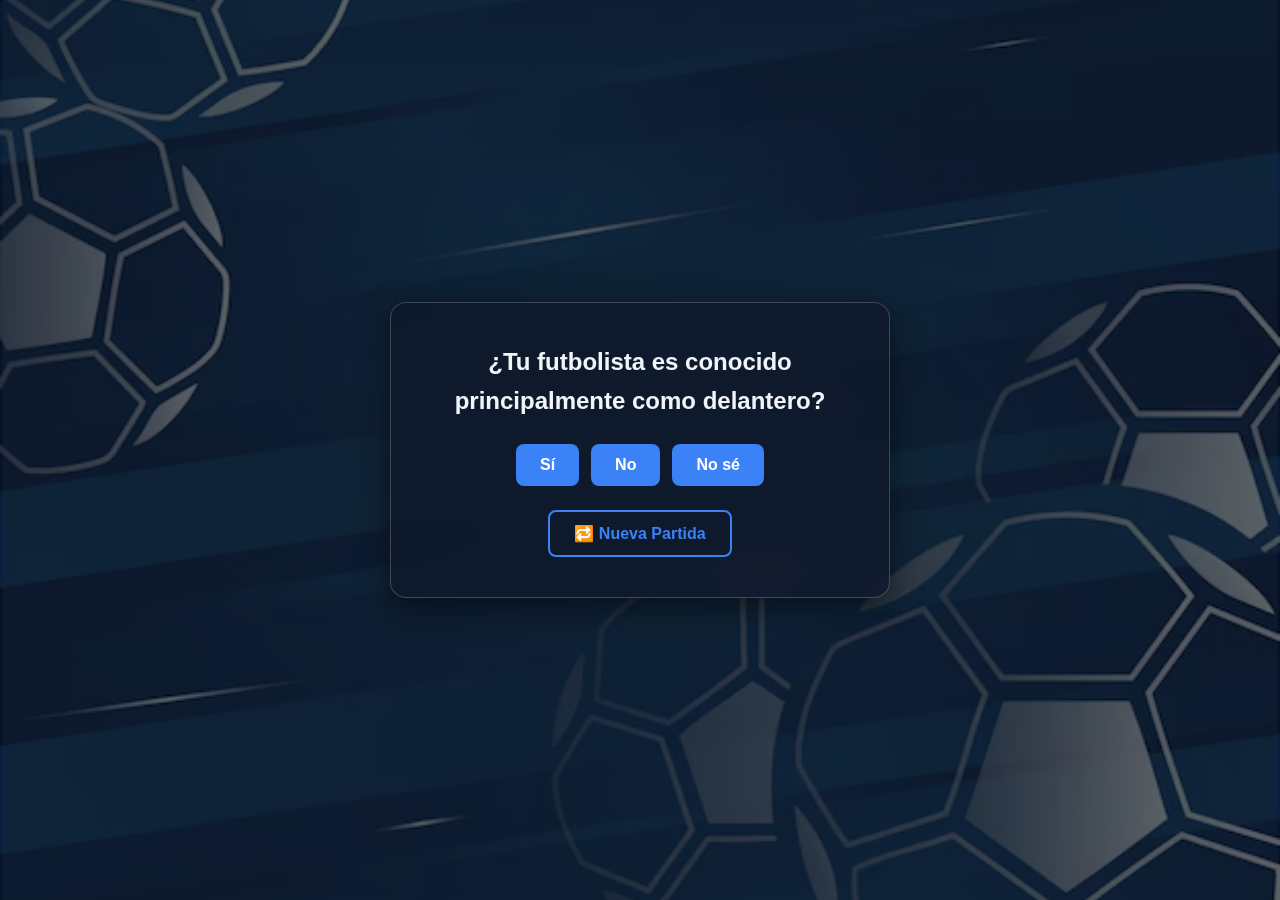
<file: Parcial 2/Practica 3/index.html>
<!DOCTYPE html>
<html lang="es">
<head>
    <meta charset="UTF-8">
    <meta name="viewport" content="width=device-width, initial-scale=1.0">
    <title>Adivina Quién - Futbolistas</title>
    <link rel="stylesheet" href="style.css">
</head>
<body>

    <div class="game-container">
        
        <div id="game-ui">
            <h2 id="question-text">Cargando...</h2>
            <p id="message-text" class="hidden"></p>

            <div class="controls" id="game-controls">
                <button id="btn-yes">Sí</button>
                <button id="btn-no">No</button>
                <button id="btn-unknown">No sé</button>
            </div>
            
            <div class="controls hidden" id="guess-controls">
                <button id="btn-guess-yes">¡Sí, adivinaste!</button>
                <button id="btn-guess-no">No, te equivocaste</button>
            </div>

            <div class="controls">
                <button id="btn-restart">🔁 Nueva Partida</button>
            </div>
        </div>

        <div id="learning-ui" class="hidden">
            <h3 id="learning-title">¡No pude adivinar! Ayúdame a aprender.</h3>
            
            <div class="form-group">
                <label for="new-player-name">¿En qué futbolista estabas pensando?</label>
                <input type="text" id="new-player-name" placeholder="Ej: Lionel Messi">
            </div>

            <div class="form-group">
                <label for="new-question-text">Escribe una pregunta que lo diferencie:</label>
                <input type="text" id="new-question-text" placeholder="Ej: ¿Ganó el Balón de Oro?">
            </div>

            <div class="form-group">
                <label>¿Cuál es la respuesta (SÍ/NO) para ese jugador?</label>
                <div class="radio-group">
                    <input type="radio" id="new-answer-yes" name="new-answer" value="si" checked>
                    <label for="new-answer-yes">Sí</label>
                    <input type="radio" id="new-answer-no" name="new-answer" value="no">
                    <label for="new-answer-no">No</label>
                </div>
            </div>

            <button id="btn-submit-new-player" class="btn-primary">Aprender y reiniciar</button>
        </div>

    </div>

    <script src="script.js" defer></script>
</body>
</html>
</file>
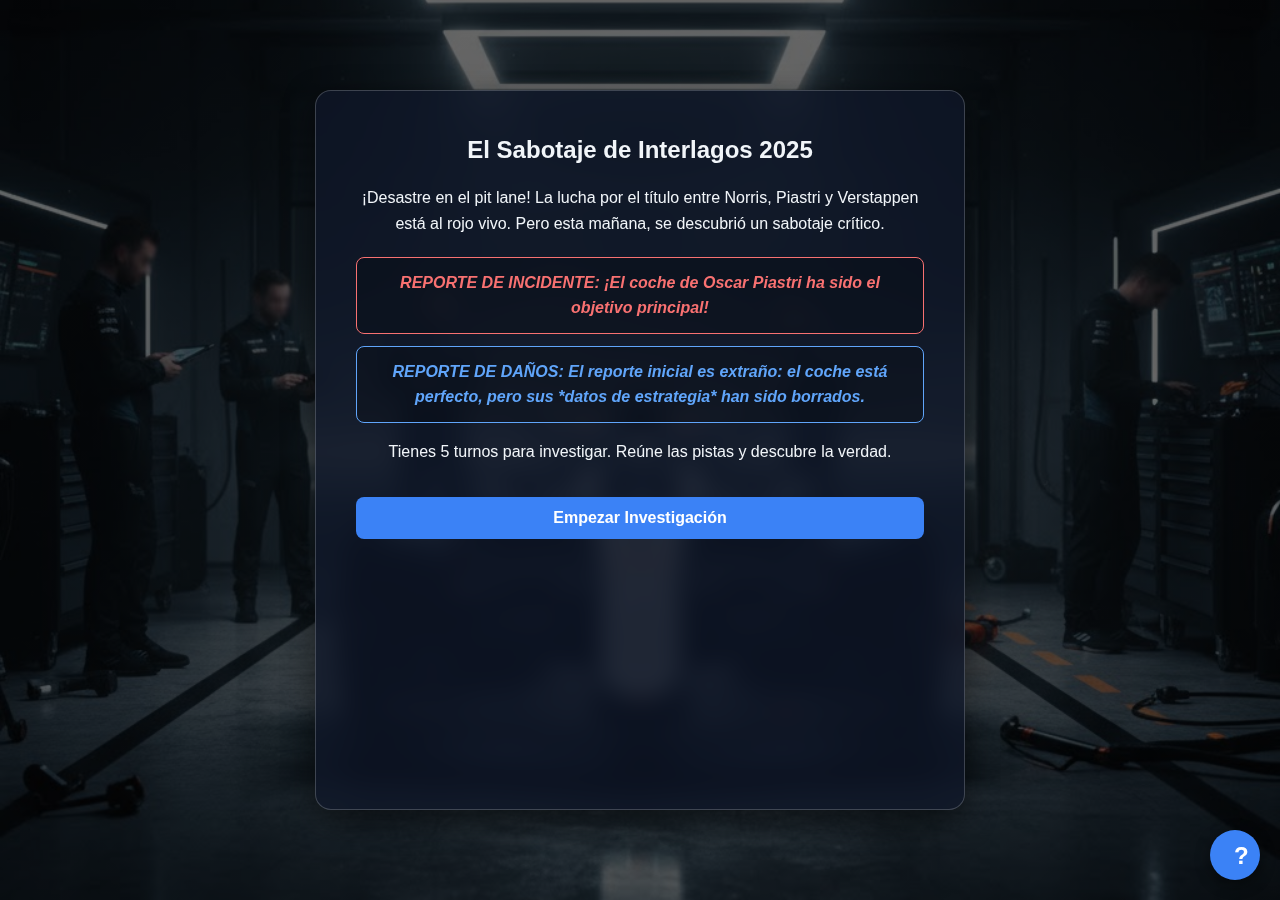
<file: Parcial 2/Practica 4/index.html>
<!DOCTYPE html>
<html lang="es">
<head>
    <meta charset="UTF-8">
    <meta name="viewport" content="width=device-width, initial-scale=1.0">
    <title>Clue F1 - El Sabotaje de Interlagos</title>
    <link rel="stylesheet" href="style.css">
</head>
<body>

    <div class="game-container">
        
        <div id="intro-screen">
            <h2 id="intro-title">El Sabotaje de Interlagos 2025</h2>
            <p id="intro-premise">
                ¡Desastre en el pit lane! La lucha por el título entre Norris, Piastri y Verstappen está al rojo vivo. Pero esta mañana, se descubrió un sabotaje crítico.
            </p>
            
            <p id="intro-report">Cargando reporte de incidente...</p>
            <p id="intro-clue">Cargando reporte de daños...</p>
            
            <p>Tienes 5 turnos para investigar. Reúne las pistas y descubre la verdad.</p>
            <button id="btn-start" class="btn-primary">Empezar Investigación</button>
        </div>

        <div id="game-screen" class="hidden">
            <h2 id="turn-counter">Turnos Restantes: 5</h2>
            
            <div id="game-image-container">
                <img id="game-scenario-image" src="" alt="Escenario de investigación">
            </div>

            <div id="clue-log-container">
                <h3>Pistas Recolectadas:</h3>
                <div id="clue-log">
                    <p class="placeholder">Aún no has encontrado pistas...</p>
                </div>
            </div>

            <div id="action-controls">
                <h3>Interrogar Sospechoso:</h3>
                <button class="btn-action" data-type="interrogar" data-sujeto="Piastri">Oscar Piastri</button>
                <button class="btn-action" data-type="interrogar" data-sujeto="Norris">Lando Norris</button>
                <button class="btn-action" data-type="interrogar" data-sujeto="Verstappen">Max Verstappen</button>
                <button class="btn-action" data-type="interrogar" data-sujeto="Wolff">Toto Wolff</button>
                <button class="btn-action" data-type="interrogar" data-sujeto="Brown">Zak Brown</button>
                
                <h3>Investigar Locación:</h3>
                <button class="btn-action" data-type="investigar" data-sujeto="GarajeMcLaren">Garaje de McLaren</button>
                <button class="btn-action" data-type="investigar" data-sujeto="GarajeRedBull">Garaje de Red Bull</button>
                <button class="btn-action" data-type="investigar" data-sujeto="ZonaPesaje">Zona de Pesaje FIA</button>
                <button class="btn-action" data-type="investigar" data-sujeto="ParcFerme">Parc Fermé</button>
                <button class="btn-action" data-type="investigar" data-sujeto="MotorhomeMcLaren">Motorhome McLaren</button>
            </div>

            <button id="btn-make-accusation" class="btn-primary" disabled>Hacer Acusación Final</button>
        </div>

        <div id="accusation-screen" class="hidden">
            <h2>Acusación Final</h2>
            <p>Es hora de resolver el caso. ¿Quién fue, dónde y con qué?</p>

            <div class="form-group">
                <label for="select-culpable">Culpable:</label>
                <select id="select-culpable"></select>
            </div>
            
            <div class="form-group">
                <label for="select-arma">Arma / Método:</label>
                <select id="select-arma"></select>
            </div>

            <div class="form-group">
                <label for="select-locacion">Locación:</label>
                <select id="select-locacion"></select>
            </div>

            <button id="btn-confirm-accusation" class="btn-primary">¡Confirmar Acusación!</button>
        </div>

        <div id="result-screen" class="hidden">
            <h2 id="result-title">¡Caso Resuelto!</h2>
            <p id="result-story-intro">Esta es la verdadera historia de lo que pasó:</p>
            <p id="result-story-text"></p>
            <button id="btn-restart" class="btn-primary">Jugar de Nuevo</button>
        </div>

    </div>
    
    <button id="btn-help">?</button>

    <div id="help-modal" class="hidden">
        <div class="modal-content">
            <span class="modal-close">&times;</span>
            <h2>Ayuda del Detective</h2>
            <p>Cada locación es clave para un tipo de sabotaje. ¡Usa esto como guía!</p>
            <ul id="help-list">
                </ul>
        </div>
    </div>

    <script src="script.js" defer></script>
</body>
</html>
</file>
<file: Parcial 2/Practica 3/style.css>
/* ---- Variables Globales ---- */
:root {
    --primary-color: #3b82f6; /* Azul primario solicitado */
    --primary-hover: #2563eb;
    --text-color: #f1f5f9;
    --bg-panel: rgba(15, 23, 42, 0.75); /* Panel translúcido muy oscuro */
    --border-color: rgba(255, 255, 255, 0.2);
}

/* ---- Reseteo Básico y Fondo ---- */
* {
    margin: 0;
    padding: 0;
    box-sizing: border-box;
}

html, body {
    height: 100%;
    font-family: -apple-system, BlinkMacSystemFont, "Segoe UI", Roboto, "Helvetica Neue", Arial, sans-serif;
    color: var(--text-color);
    line-height: 1.6;
}

body {
    /* Cargamos DOS imágenes: 
       1. Un gradiente negro semitransparente (la capa oscura).
       2. Tu imagen de fondo.
    */
    background-image: linear-gradient(rgba(0, 0, 0, 0.6), rgba(0, 0, 0, 0.6)), 
                      url('fondo.jpg');
    
    /* Ajustes para que la imagen se vea bien */
    background-size: cover;
    background-position: center;
    background-repeat: no-repeat;
    background-attachment: fixed;

    /* Estas líneas se quedan igual */
    display: grid;
    place-items: center;
    padding: 1rem;
}

/* ---- Contenedor Principal del Juego ---- */
.game-container {
    width: 100%;
    max-width: 500px;
    background: var(--bg-panel);
    border: 1px solid var(--border-color);
    border-radius: 16px;
    padding: 2.5rem;
    box-shadow: 0 10px 30px rgba(0, 0, 0, 0.5);
    
    /* Efecto translúcido y blur */
    backdrop-filter: blur(12px);
    -webkit-backdrop-filter: blur(12px);
    
    text-align: center;
}

h2, h3 {
    margin-bottom: 1.5rem;
    font-weight: 600;
}

#question-text {
    min-height: 50px; /* Evita que la tarjeta salte de tamaño */
}

#message-text {
    font-size: 1.1rem;
    font-weight: 500;
    color: #a5b4fc; /* Un color de acento para mensajes */
    margin-bottom: 1.5rem;
}

/* ---- Controles y Botones ---- */
.controls {
    display: flex;
    justify-content: center;
    gap: 0.75rem;
    margin-top: 1.5rem;
    flex-wrap: wrap;
}

button {
    padding: 0.75rem 1.5rem;
    border: none;
    border-radius: 8px;
    font-size: 1rem;
    font-weight: 600;
    cursor: pointer;
    transition: all 0.2s ease-in-out;
}

/* Botón Primario (Sí, No, No Sé) */
#btn-yes,
#btn-no,
#btn-unknown {
    background-color: var(--primary-color);
    color: white;
}

#btn-yes:hover,
#btn-no:hover,
#btn-unknown:hover {
    background-color: var(--primary-hover);
    transform: translateY(-2px);
    box-shadow: 0 4px 15px rgba(59, 130, 246, 0.3);
}

/* Botón Secundario (Reiniciar) */
#btn-restart {
    background-color: transparent;
    border: 2px solid var(--primary-color);
    color: var(--primary-color);
}

#btn-restart:hover {
    background-color: rgba(59, 130, 246, 0.1);
    color: #60a5fa; /* Un azul más claro al pasar el mouse */
}

/* ---- Formulario de Aprendizaje ---- */
.hidden {
    display: none !important;
}

#learning-ui {
    display: flex;
    flex-direction: column;
    gap: 1.25rem;
    text-align: left;
    margin-top: 1.5rem;
    border-top: 1px solid var(--border-color);
    padding-top: 1.5rem;
}

.form-group {
    display: flex;
    flex-direction: column;
    gap: 0.5rem;
}

.form-group label {
    font-weight: 500;
    font-size: 0.9rem;
}

input[type="text"] {
    padding: 0.75rem;
    border: 1px solid var(--border-color);
    background-color: rgba(0, 0, 0, 0.2);
    border-radius: 6px;
    color: var(--text-color);
    font-size: 1rem;
}

input[type="text"]::placeholder {
    color: #94a3b8;
}

input[type="text"]:focus {
    outline: none;
    border-color: var(--primary-color);
    box-shadow: 0 0 0 3px rgba(59, 130, 246, 0.4);
}

.radio-group {
    display: flex;
    gap: 1rem;
    align-items: center;
}

.radio-group label {
    font-weight: normal;
}

#btn-submit-new-player {
    background-color: #16a34a; /* Verde para "Aprender" */
    color: white;
    margin-top: 1rem;
}

#btn-submit-new-player:hover {
    background-color: #15803d;
}

/* ---- Estilos para Botones de Adivinanza ---- */
#guess-controls {
    gap: 1rem;
}

#btn-guess-yes {
    background-color: #16a34a; /* Verde éxito */
    color: white;
}
#btn-guess-yes:hover {
    background-color: #15803d;
    box-shadow: 0 4px 15px rgba(22, 163, 74, 0.3);
}

#btn-guess-no {
    background-color: #dc2626; /* Rojo error */
    color: white;
}
#btn-guess-no:hover {
    background-color: #b91c1c;
    box-shadow: 0 4px 15px rgba(220, 38, 38, 0.3);
}
</file>
<file: Parcial 2/Practica 4/style.css>
/* ---- Variables Globales ---- */
:root {
    --primary-color: #3b82f6;
    --primary-hover: #2563eb;
    --text-color: #f1f5f9;
    --bg-panel: rgba(15, 23, 42, 0.75);
    --border-color: rgba(255, 255, 255, 0.2);
    --disabled-color: #475569;
}

/* ---- Reseteo Básico y Fondo ---- */
* {
    margin: 0;
    padding: 0;
    box-sizing: border-box;
}

html, body {
    height: 100%;
    font-family: -apple-system, BlinkMacSystemFont, "Segoe UI", Roboto, "Helvetica Neue", Arial, sans-serif;
    color: var(--text-color);
    line-height: 1.6;
    overflow: hidden; /* Evita scroll por el modal */
}

body {
    background-image: linear-gradient(rgba(0, 0, 0, 0.6), rgba(0, 0, 0, 0.6)), url('fondo.jpg');
    background-color: #0b111e;
    background-size: cover;
    background-position: center;
    background-repeat: no-repeat;
    background-attachment: fixed;
    display: grid;
    place-items: center;
    padding: 1rem;
}

/* ---- Contenedor Principal ---- */
.game-container {
    width: 100%;
    max-width: 650px;
    background: var(--bg-panel);
    border: 1px solid var(--border-color);
    border-radius: 16px;
    padding: 2.5rem;
    box-shadow: 0 10px 30px rgba(0, 0, 0, 0.5);
    backdrop-filter: blur(12px);
    -webkit-backdrop-filter: blur(12px);
    text-align: center;
    /* Añadimos un min-height para asegurar que siempre haya un tamaño base,
       y overflow-y: auto para que el game-container pueda hacer scroll
       si el contenido es demasiado alto, aunque intentaremos evitarlo. */
    min-height: 80vh; /* Un tamaño mínimo para que no se vea vacío en pantallas grandes */
    display: flex; /* Usamos flexbox para organizar el contenido */
    flex-direction: column;
    justify-content: space-between; /* Distribuye el espacio entre los elementos */
}
/* Aseguramos que el contenido dentro de cada pantalla se ajuste */
.game-container > div {
    flex-grow: 1; /* Permite que el contenido de las pantallas crezca */
    display: flex;
    flex-direction: column;
    justify-content: flex-start; /* Alinea el contenido de cada pantalla arriba */
}
#game-screen {
    justify-content: space-between; /* Distribuye el espacio en game-screen específicamente */
}


h2 {
    margin-bottom: 1rem;
    font-weight: 600;
}
p {
    margin-bottom: 1.5rem;
}
h3 {
    font-weight: 600;
    text-align: left;
    border-bottom: 1px solid var(--border-color);
    padding-bottom: 0.5rem;
    margin-bottom: 0.8rem; /* Ligeramente reducido */
    margin-top: 1rem;
}

.hidden {
    display: none !important;
}

/* ---- Pantalla 1: Intro ---- */
#intro-screen #intro-premise { 
    margin-bottom: 1.25rem;
}
#intro-report {
    font-style: italic;
    font-weight: 600;
    color: #f87171; 
    background: rgba(0,0,0,0.2);
    padding: 0.75rem 1rem; 
    border-radius: 8px;
    border: 1px solid #f87171;
    margin-bottom: 0.75rem; 
}
#intro-clue {
    font-style: italic;
    font-weight: 600;
    color: #60a5fa; 
    background: rgba(0,0,0,0.2);
    padding: 0.75rem 1rem; 
    border-radius: 8px;
    border: 1px solid #60a5fa;
    margin-bottom: 1rem; /* Reducido un poco */
}
#intro-screen p:last-of-type { 
    margin-bottom: 1rem; 
}


/* ---- Botones ---- */
button {
    padding: 0.75rem 1.5rem;
    border: none;
    border-radius: 8px;
    font-size: 1rem;
    font-weight: 600;
    cursor: pointer;
    transition: all 0.2s ease-in-out;
}

.btn-primary {
    background-color: var(--primary-color);
    color: white;
    width: 100%;
    margin-top: 1rem; /* Mantener este margen para el botón de acusación */
}
.btn-primary:hover {
    background-color: var(--primary-hover);
    transform: translateY(-2px);
}
.btn-primary:disabled {
    background-color: var(--disabled-color);
    cursor: not-allowed;
    transform: none;
}

/* ---- Pantalla 2: Investigación ---- */
#game-image-container { 
    width: 100%;
    margin-bottom: 1rem; /* Reducido el margen inferior */
    border-radius: 8px;
    overflow: hidden; 
    box-shadow: 0 5px 15px rgba(0,0,0,0.3);
}
#game-scenario-image { 
    width: 100%;
    height: 160px; /* Reducido de 180px a 160px */
    object-fit: cover; 
    display: block; 
    border-radius: 8px; 
}

#clue-log-container {
    text-align: left;
    margin-bottom: 0.8rem; /* Reducido el margen inferior */
}

#clue-log {
    background-color: rgba(0, 0, 0, 0.2);
    border: 1px solid var(--border-color);
    border-radius: 8px;
    padding: 0.8rem; /* Reducido el padding */
    min-height: 70px; /* Reducido min-height */
    max-height: 110px; /* Reducido de 140px a 110px para la lista de pistas */
    overflow-y: auto;
}
#clue-log p {
    margin-bottom: 0.3rem; /* Reducido el margen entre pistas */
    font-style: italic;
    color: #cbd5e1;
    font-size: 0.85rem; /* Fuente ligeramente más pequeña */
}
#clue-log p.placeholder {
    font-style: normal;
    color: #94a3b8;
}

#action-controls {
    display: grid;
    grid-template-columns: 1fr 1fr;
    gap: 7px; /* Reducido de 8px a 7px el espacio entre botones */
    text-align: left;
    margin-bottom: 0.5rem; /* Ajustado el margen inferior de todo el control de acciones */
}
#action-controls h3 {
    grid-column: 1 / -1; 
    margin-top: 0.8rem; /* Ajustado el margen superior */
    margin-bottom: 0.6rem; /* Ajustado el margen inferior */
}

#action-controls .btn-action {
    background-color: #1e293b;
    color: var(--text-color);
    width: 100%;
    text-align: left;
    padding: 0.5rem 0.8rem; /* Reducido un poco más el padding de los botones de acción */
    font-size: 0.8rem; /* Fuente un poco más pequeña */
}
#action-controls .btn-action:hover {
    background-color: #334155;
}
#action-controls .btn-action:disabled {
    background-color: var(--disabled-color);
    color: #94a3b8;
    cursor: not-allowed;
}

/* Aseguramos que el botón de acusación esté siempre al final y tenga su margen */
#btn-make-accusation {
    margin-top: auto; /* Empuja el botón hacia abajo, si hay espacio */
    margin-bottom: 0; /* Elimina cualquier margen inferior extra */
}


/* ---- Pantalla 3: Acusación ---- */
.form-group {
    display: flex;
    flex-direction: column;
    text-align: left;
    margin-bottom: 1rem;
}
.form-group label {
    font-weight: 500;
    margin-bottom: 0.5rem;
}
select {
    padding: 0.75rem;
    border: 1px solid var(--border-color);
    background-color: rgba(0, 0, 0, 0.2);
    border-radius: 6px;
    color: var(--text-color);
    font-size: 1rem;
    width: 100%;
}

/* ---- Pantalla 4: Resultado ---- */
#result-title {
    margin-bottom: 1rem;
}
#result-story-text {
    background-color: rgba(0, 0, 0, 0.2);
    border: 1px solid var(--border-color);
    border-radius: 8px;
    padding: 1rem;
    text-align: left;
    font-style: italic;
    color: #cbd5e1;
}

/* ---- BOTÓN Y MODAL DE AYUDA ---- */
#btn-help {
    position: fixed;
    bottom: 20px;
    right: 20px;
    width: 50px;
    height: 50px;
    border-radius: 50%;
    background-color: var(--primary-color);
    color: white;
    font-size: 1.5rem;
    font-weight: 700;
    z-index: 100;
    box-shadow: 0 4px 15px rgba(0,0,0,0.4);
}
#btn-help:hover {
    background-color: var(--primary-hover);
    transform: translateY(-2px);
}

#help-modal {
    position: fixed;
    top: 0;
    left: 0;
    width: 100%;
    height: 100%;
    background-color: rgba(0, 0, 0, 0.7);
    z-index: 1000;
    display: grid;
    place-items: center;
    padding: 1rem;
}

.modal-content {
    background: var(--bg-panel);
    border: 1px solid var(--border-color);
    border-radius: 16px;
    padding: 2.5rem;
    width: 100%;
    max-width: 500px;
    position: relative;
    text-align: left;
}
.modal-content h2 {
    text-align: center;
}

.modal-close {
    position: absolute;
    top: 15px;
    right: 25px;
    font-size: 2.5rem;
    font-weight: 700;
    color: var(--text-color);
    cursor: pointer;
}
.modal-close:hover {
    color: #94a3b8;
}

#help-list {
    list-style: none;
    padding-left: 0;
    margin-top: 1rem;
}
#help-list li {
    margin-bottom: 0.75rem;
}
#help-list li strong {
    color: var(--primary-color);
}
</file>
